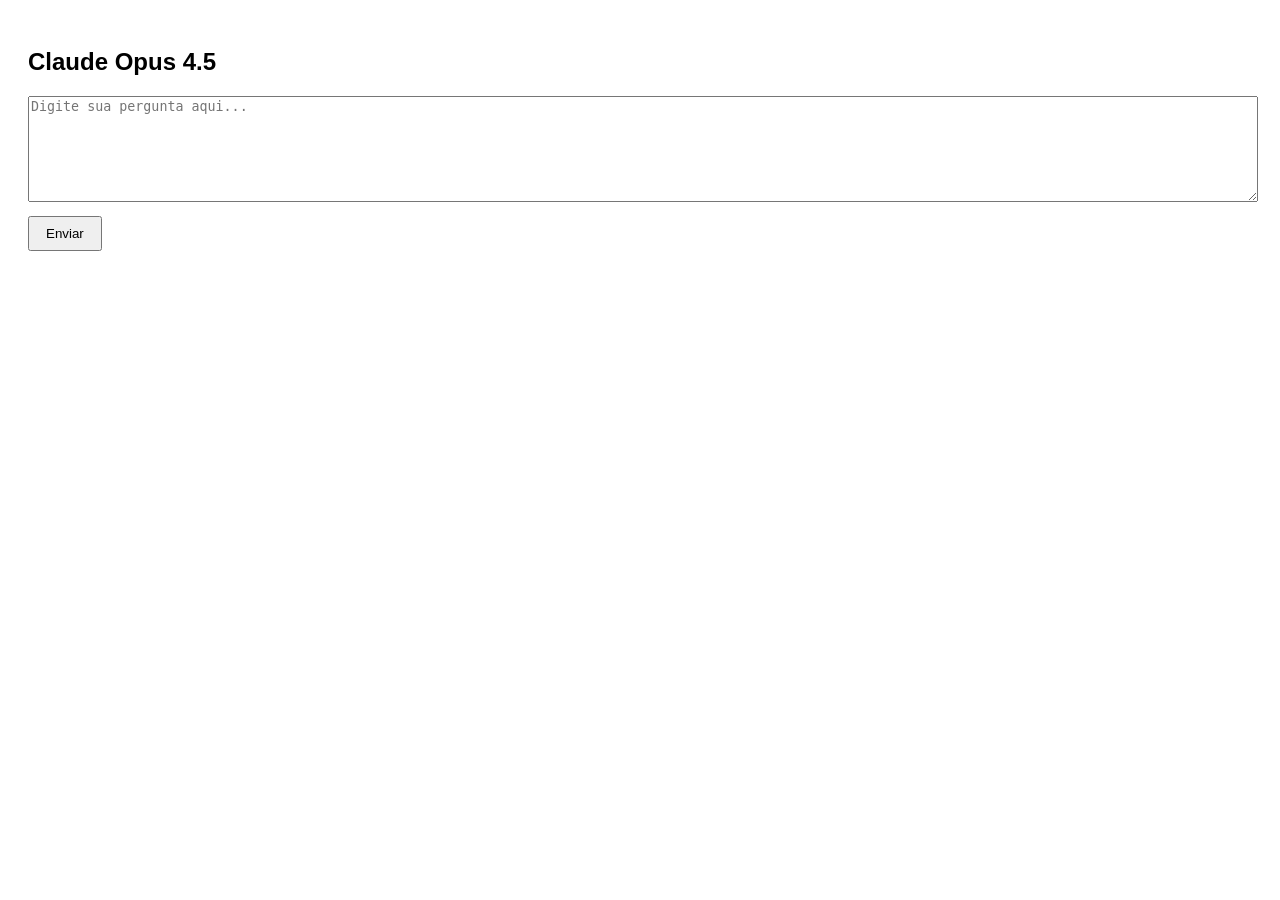
<file: index.html>
<!DOCTYPE html>
<html lang="pt-BR">
<head>
    <meta charset="UTF-8">
    <title>Claude Opus 4.5 - Puter</title>
    <style>
        body { font-family: Arial, sans-serif; padding: 20px; }
        textarea { width: 100%; height: 100px; }
        button { margin-top: 10px; padding: 8px 16px; }
        pre { white-space: pre-wrap; margin-top: 20px; }
    </style>
</head>
<body>

<h2>Claude Opus 4.5</h2>

<textarea id="prompt" placeholder="Digite sua pergunta aqui..."></textarea>
<br>
<button onclick="enviar()">Enviar</button>

<pre id="output"></pre>

<script src="https://js.puter.com/v2/"></script>

<script>
async function enviar() {
    const prompt = document.getElementById("prompt").value.trim();
    const output = document.getElementById("output");

    if (!prompt) {
        output.innerText = "Digite alguma coisa.";
        return;
    }

    output.innerText = "Gerando resposta...";

    try {
        const response = await puter.ai.chat(
            prompt,
            { model: "claude-opus-4-5" }
        );

        output.innerText = response.message.content[0].text;
    } catch (err) {
        console.error(err);
        output.innerText = "Erro ao gerar resposta.";
    }
}
</script>

</body>
</html>
</file>
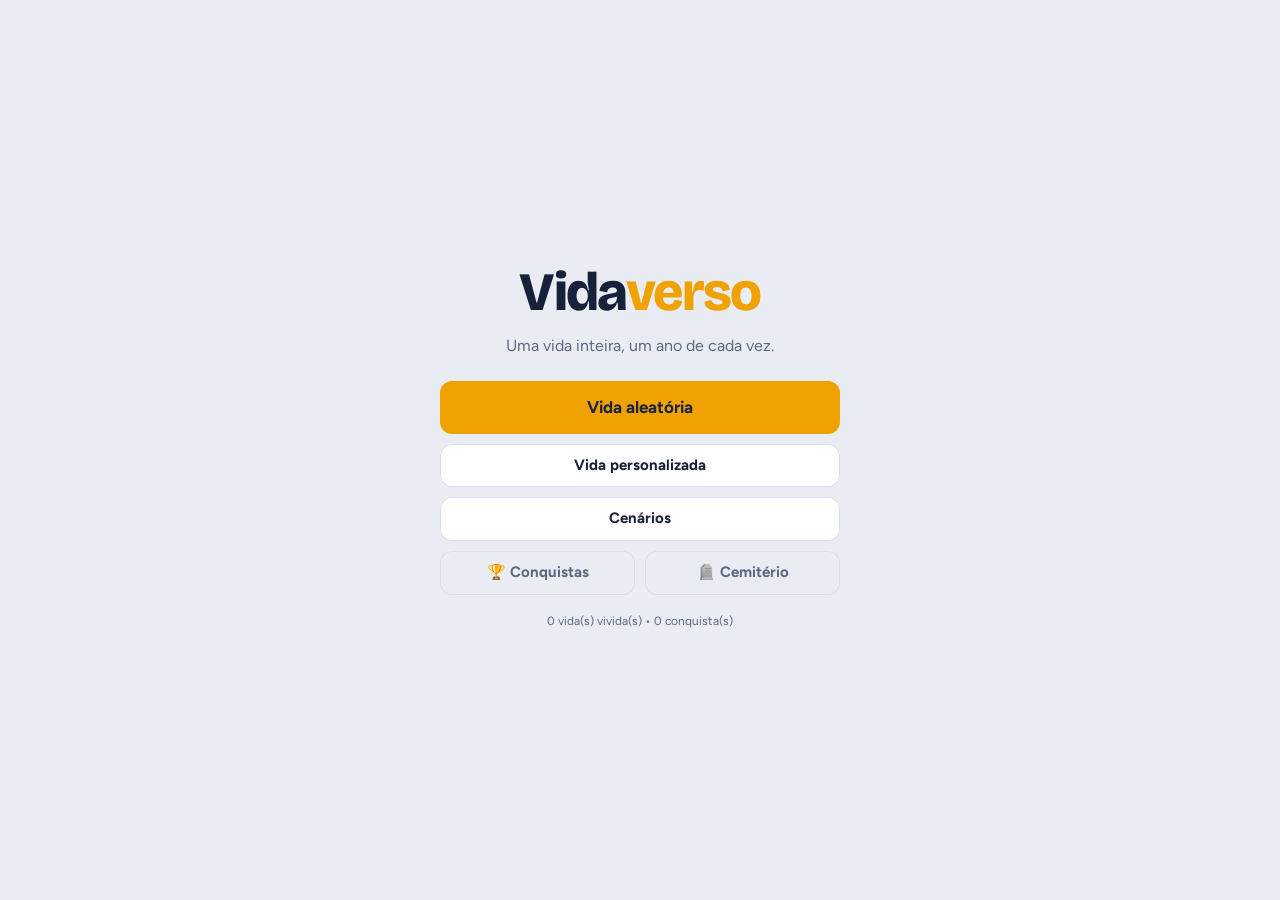
<file: vidaverso/index.html>
<!doctype html>
<html lang="pt-BR">
<head>
<meta charset="utf-8">
<meta name="viewport" content="width=device-width, initial-scale=1, viewport-fit=cover">
<title>Vidaverso</title>
<meta name="claude:viewport-fit-sides" content="cover">
<meta name="description" content="Vidaverso: simulador de vida em texto. Nasça, estude, trabalhe, ame, envelheça e deixe herdeiros.">
<link rel="preconnect" href="https://fonts.googleapis.com">
<link rel="preconnect" href="https://fonts.gstatic.com" crossorigin>
<link rel="stylesheet" href="https://fonts.googleapis.com/css2?family=Bricolage+Grotesque:opsz,wght@12..96,500..800&family=Figtree:wght@400;500;600;700&display=swap">
<link rel="stylesheet" href="css/style.css">
</head>
<body>
<div id="app">
  <header id="top"></header>
  <main id="logwrap" aria-live="polite"><div id="log"></div></main>
  <section id="stats" aria-label="Atributos"></section>
  <nav id="nav" aria-label="Navegação principal">
    <button data-nav="occ" id="nav-occ"><b>💼</b><span>Ocupação</span></button>
    <button data-nav="assets"><b>🏠</b><span>Bens</span></button>
    <button data-nav="age" class="age"><b>+</b>1 ano</button>
    <button data-nav="rel"><b>❤️</b><span>Relações</span></button>
    <button data-nav="act"><b>🎯</b><span>Atividades</span></button>
  </nav>
</div>
<div id="sheets"></div>
<div id="screen"></div>
<div id="dialogs"></div>
<div id="toasts"></div>
<script src="js/util.js"></script>
<script src="js/data.js"></script>
<script src="js/core.js"></script>
<script src="js/health.js"></script>
<script src="js/relations.js"></script>
<script src="js/career.js"></script>
<script src="js/special.js"></script>
<script src="js/supernatural.js"></script>
<script src="js/crime.js"></script>
<script src="js/activities.js"></script>
<script src="js/assets.js"></script>
<script src="js/minigames.js"></script>
<script src="js/events.js"></script>
<script src="js/meta.js"></script>
<script src="js/ui.js"></script>
</body>
</html>
</file>
<file: vidaverso/css/style.css>
/* Vidaverso — coluna única estilo app de celular; registro da vida no centro, atributos e navegação embaixo */
:root {
  --bg: #e9edf3; --card: #ffffff; --card2: #f5f7fa; --ink: #17213a; --muted: #5d6880; --line: #d8dee8;
  --accent: #f0a202; --accent-ink: #1b2440; --good: #2f9e6b; --mid: #8aa83a; --warn: #e08a1e; --bad: #d1495b; --magic: #7a5cc4;
  --shadow: 0 10px 30px rgba(23, 33, 58, .16);
  --f-display: "Bricolage Grotesque", "Segoe UI", system-ui, sans-serif;
  --f-body: "Figtree", "Segoe UI", system-ui, -apple-system, sans-serif;
  color-scheme: light;
}
@media (prefers-color-scheme: dark) {
  :root:not([data-theme="light"]) { --bg: #0e1322; --card: #172036; --card2: #1d2741; --ink: #e8ecf4; --muted: #9aa4ba; --line: #2a3452; --accent: #ffb627; --accent-ink: #141a2c; --good: #43c08a; --mid: #a9c74f; --warn: #f0a04b; --bad: #ef6b7c; --magic: #a48bea; --shadow: 0 10px 30px rgba(0, 0, 0, .5); color-scheme: dark; }
}
:root[data-theme="dark"] { --bg: #0e1322; --card: #172036; --card2: #1d2741; --ink: #e8ecf4; --muted: #9aa4ba; --line: #2a3452; --accent: #ffb627; --accent-ink: #141a2c; --good: #43c08a; --mid: #a9c74f; --warn: #f0a04b; --bad: #ef6b7c; --magic: #a48bea; --shadow: 0 10px 30px rgba(0, 0, 0, .5); color-scheme: dark; }

* { box-sizing: border-box; }
html, body { height: 100%; }
body { margin: 0; background: var(--bg); color: var(--ink); font: 15px/1.45 var(--f-body); -webkit-tap-highlight-color: transparent; overflow: hidden; }
button { font: inherit; color: inherit; }
:focus-visible { outline: 2px solid var(--accent); outline-offset: 2px; }

#app { height: 100%; max-width: 560px; margin: 0 auto; display: grid; grid-template-rows: auto 1fr auto auto; background: var(--bg); }
@media (min-width: 600px) { #app { border-left: 1px solid var(--line); border-right: 1px solid var(--line); } }

/* topo */
#top { display: flex; align-items: center; gap: 10px; padding: 10px max(16px, env(safe-area-inset-right, 0px)) 10px max(16px, env(safe-area-inset-left, 0px)); background: var(--card); border-bottom: 1px solid var(--line); }
#top .av { font-size: 30px; width: 46px; height: 46px; display: grid; place-items: center; background: var(--card2); border-radius: 50%; flex: none; }
#top .who { flex: 1; min-width: 0; display: flex; flex-direction: column; }
#top .who b { font-family: var(--f-display); font-size: 17px; white-space: nowrap; overflow: hidden; text-overflow: ellipsis; }
#top small { color: var(--muted); font-size: 12.5px; white-space: nowrap; overflow: hidden; text-overflow: ellipsis; }
#top .cash { text-align: right; display: flex; flex-direction: column; flex: none; }
#top .cash b { font-variant-numeric: tabular-nums; color: var(--good); font-size: 15px; }
.ib { background: none; border: 0; width: 38px; height: 38px; border-radius: 10px; font-size: 20px; cursor: pointer; flex: none; }
.ib:hover { background: var(--card2); }

/* log */
#logwrap { overflow-y: auto; padding: 12px max(16px, env(safe-area-inset-right, 0px)) 16px max(16px, env(safe-area-inset-left, 0px)); }
#log { display: flex; flex-direction: column; gap: 12px; }
.yr h4 { margin: 0 0 4px; display: inline-flex; align-items: center; gap: 8px; font: 700 13px/1 var(--f-display); letter-spacing: .02em; text-transform: uppercase; }
.yr h4::before { content: ""; width: 8px; height: 8px; border-radius: 50%; background: var(--accent); }
.yr h4 span { color: var(--muted); font-weight: 500; font-family: var(--f-body); letter-spacing: 0; }
.yr p { margin: 3px 0 3px 16px; font-size: 14.5px; }
.yr p.good { color: var(--good); } .yr p.bad { color: var(--bad); } .yr p.magic { color: var(--magic); } .yr p.big { font-weight: 600; }
.yr p.death { color: var(--bad); font-weight: 700; }

/* atributos */
#stats { display: grid; grid-template-columns: 1fr 1fr; gap: 6px 14px; padding: 10px max(16px, env(safe-area-inset-right, 0px)) 8px max(16px, env(safe-area-inset-left, 0px)); background: var(--card); border-top: 1px solid var(--line); }
.stat { display: grid; grid-template-columns: 1fr auto; grid-template-areas: "l v" "b b"; gap: 2px 6px; background: none; border: 0; padding: 2px 0; text-align: left; cursor: pointer; }
.stat span { grid-area: l; font-size: 12.5px; color: var(--muted); }
.stat em { grid-area: v; font-style: normal; font-size: 12.5px; font-variant-numeric: tabular-nums; font-weight: 600; }
.stat .mbar { grid-area: b; }
.mbar { height: 8px; border-radius: 99px; background: var(--card2); overflow: hidden; box-shadow: inset 0 0 0 1px var(--line); }
.mbar i { display: block; height: 100%; border-radius: 99px; background: var(--accent); transition: width .4s; }
.mbar.sm { height: 5px; margin-top: 5px; max-width: 180px; }

/* navegação */
#nav { display: grid; grid-template-columns: repeat(5, 1fr); align-items: end; background: var(--card); border-top: 1px solid var(--line); padding: 6px max(8px, env(safe-area-inset-right, 0px)) calc(8px + env(safe-area-inset-bottom, 0px)) max(8px, env(safe-area-inset-left, 0px)); }
#nav button { background: none; border: 0; display: flex; flex-direction: column; align-items: center; gap: 2px; padding: 6px 2px; border-radius: 12px; cursor: pointer; font-size: 11.5px; color: var(--muted); }
#nav button b { font-size: 22px; line-height: 1; }
#nav button:hover { background: var(--card2); color: var(--ink); }
#nav .age { background: var(--accent); color: var(--accent-ink); font: 800 15px/1.1 var(--f-display); border-radius: 18px; padding: 10px 4px; margin-top: -18px; box-shadow: 0 6px 16px rgba(240, 162, 2, .35); }
#nav .age b { font-size: 26px; }
#nav .age:hover { background: var(--accent); filter: brightness(1.05); color: var(--accent-ink); }
body.busy #nav { pointer-events: none; opacity: .7; }

/* folhas */
#sheets { position: fixed; inset: 0; z-index: 20; display: none; }
#sheets.on { display: block; }
.sheet-bg { position: absolute; inset: 0; background: rgba(10, 14, 26, .45); }
.sheet { position: absolute; left: 50%; bottom: 0; transform: translateX(-50%); width: 100%; max-width: 560px; max-height: 88%; display: flex; flex-direction: column; background: var(--card); border-radius: 20px 20px 0 0; box-shadow: var(--shadow); animation: up .22s ease-out; }
@keyframes up { from { transform: translate(-50%, 40px); opacity: .4; } to { transform: translate(-50%, 0); opacity: 1; } }
.sheet-hd { display: flex; align-items: center; gap: 6px; padding: 10px max(10px, env(safe-area-inset-right, 0px)) 8px max(10px, env(safe-area-inset-left, 0px)); border-bottom: 1px solid var(--line); }
.sheet-hd h2 { flex: 1; margin: 0; text-align: center; font: 700 18px/1.2 var(--f-display); text-wrap: balance; min-width: 0; }
.sheet-body { overflow-y: auto; padding: 8px max(12px, env(safe-area-inset-right, 0px)) calc(20px + env(safe-area-inset-bottom, 0px)) max(12px, env(safe-area-inset-left, 0px)); display: flex; flex-direction: column; gap: 2px; }
.sep { font: 700 11.5px/1 var(--f-display); text-transform: uppercase; letter-spacing: .08em; color: var(--muted); padding: 14px 8px 6px; }
.row { display: flex; align-items: center; gap: 12px; padding: 10px 8px; border: 0; background: none; text-align: left; border-radius: 12px; cursor: pointer; width: 100%; }
.row:hover { background: var(--card2); }
.row .ric { width: 38px; height: 38px; flex: none; display: grid; place-items: center; font-size: 20px; background: var(--card2); border-radius: 11px; }
.row .rtx { flex: 1; min-width: 0; display: flex; flex-direction: column; }
.row .rtx b { font-weight: 600; font-size: 15px; overflow-wrap: anywhere; }
.row .rtx small { color: var(--muted); font-size: 12.5px; overflow-wrap: anywhere; }
.row .chev { color: var(--muted); font-size: 22px; }
.row.dim { opacity: .55; }
.row.danger b { color: var(--bad); }
.npchead { background: var(--card2); border-radius: 14px; padding: 12px 14px; margin: 4px 0 8px; display: flex; flex-direction: column; gap: 6px; }
.npchead .big { font: 700 20px/1.2 var(--f-display); }
.mini { display: grid; grid-template-columns: 120px 1fr auto; align-items: center; gap: 8px; font-size: 12.5px; color: var(--muted); }
.mini em { font-style: normal; font-variant-numeric: tabular-nums; min-width: 24px; text-align: right; }
.muted { color: var(--muted); font-size: 13.5px; margin: 4px 4px; }
.small { font-size: 12px; }
table.fin { width: 100%; border-collapse: collapse; font-size: 13.5px; margin: 4px 0 8px; }
table.fin td { padding: 6px 6px; border-bottom: 1px solid var(--line); vertical-align: top; }
table.fin td:last-child { text-align: right; font-variant-numeric: tabular-nums; font-weight: 600; overflow-wrap: anywhere; }

/* diálogos */
#dialogs { position: fixed; inset: 0; z-index: 40; pointer-events: none; }
.dlg-wrap { position: absolute; inset: 0; background: rgba(10, 14, 26, .5); display: grid; place-items: center; padding: 16px max(16px, env(safe-area-inset-right, 0px)) 16px max(16px, env(safe-area-inset-left, 0px)); pointer-events: auto; animation: fade .15s; }
@keyframes fade { from { opacity: 0; } }
.dlg { background: var(--card); width: 100%; max-width: 420px; max-height: 90%; overflow-y: auto; border-radius: 20px; padding: 20px 18px 16px; box-shadow: var(--shadow); text-align: center; animation: pop .18s ease-out; }
.dlg.wide { max-width: 520px; }
@keyframes pop { from { transform: scale(.94); } }
.dlg-ic { font-size: 40px; line-height: 1; margin-bottom: 6px; }
.dlg h3 { margin: 0 0 6px; font: 700 19px/1.25 var(--f-display); text-wrap: balance; }
.dlg p { margin: 0 0 14px; color: var(--ink); white-space: normal; }
.dlg-btns { display: flex; flex-direction: column; gap: 8px; }
.btn { background: var(--accent); color: var(--accent-ink); border: 0; border-radius: 12px; padding: 11px 14px; font-weight: 700; cursor: pointer; display: flex; flex-direction: column; align-items: center; gap: 1px; }
.btn small { font-weight: 500; font-size: 12px; opacity: .8; }
.btn:hover { filter: brightness(1.05); }
.btn.alt { background: var(--card2); color: var(--ink); box-shadow: inset 0 0 0 1px var(--line); }
.btn.ghost { background: transparent; color: var(--muted); box-shadow: inset 0 0 0 1px var(--line); }
.btn.dis { opacity: .5; cursor: not-allowed; }
.btn.big { font-size: 17px; padding: 14px; }
.dlg .btn { background: var(--card2); color: var(--ink); box-shadow: inset 0 0 0 1px var(--line); font-weight: 600; }
.dlg .btn:only-child, .dlg form .btn[type=submit], .dlg .mgbtns .btn:not(.alt) { background: var(--accent); color: var(--accent-ink); box-shadow: none; }
.dlg .mgbtns .btn.alt { background: var(--card2); color: var(--ink); box-shadow: inset 0 0 0 1px var(--line); }
.dlg .dlg-btns .btn:hover { box-shadow: inset 0 0 0 2px var(--accent); }
.dlg .btn.ghost { background: transparent; color: var(--muted); }
.fld { display: flex; flex-direction: column; gap: 4px; text-align: left; margin-bottom: 10px; font-size: 13px; color: var(--muted); }
.fld input, .fld select { font: inherit; color: var(--ink); background: var(--card2); border: 1px solid var(--line); border-radius: 10px; padding: 10px; width: 100%; }
.fld input[type=range] { padding: 0; accent-color: var(--accent); }

/* toasts */
#toasts { position: fixed; top: calc(12px + env(safe-area-inset-top, 0px)); left: 50%; transform: translateX(-50%); z-index: 60; display: flex; flex-direction: column; gap: 6px; pointer-events: none; width: min(92%, 420px); }
.toast { background: var(--ink); color: var(--bg); padding: 10px 14px; border-radius: 12px; font-weight: 600; font-size: 14px; box-shadow: var(--shadow); transition: opacity .5s, transform .5s; text-align: center; }
.toast.out { opacity: 0; transform: translateY(-8px); }

/* telas inicial e de morte */
#screen { position: fixed; inset: 0; z-index: 30; background: var(--bg); display: none; overflow-y: auto; }
#screen.on { display: block; }
.start { max-width: 440px; margin: 0 auto; min-height: 100%; display: flex; flex-direction: column; justify-content: center; gap: 14px; padding: 32px max(20px, env(safe-area-inset-right, 0px)) 32px max(20px, env(safe-area-inset-left, 0px)); text-align: center; }
.logo { font: 800 54px/1 var(--f-display); letter-spacing: -.03em; }
.logo span { color: var(--accent); }
.tag { margin: 0; color: var(--muted); font-size: 16px; }
.startbtns { display: flex; flex-direction: column; gap: 10px; margin-top: 10px; }
.startbtns .btn:not(.big):not(.ghost) { background: var(--card); color: var(--ink); box-shadow: inset 0 0 0 1px var(--line); }
.row2 { display: grid; grid-template-columns: 1fr 1fr; gap: 10px; }
.death .tomb { font-size: 64px; }
.death h2 { margin: 0; font: 800 28px/1.1 var(--f-display); }
.death p { margin: 0; }
.ribbon { display: flex; align-items: center; gap: 12px; text-align: left; background: var(--card); border-radius: 16px; padding: 12px 16px; box-shadow: inset 0 0 0 2px var(--accent); }
.ribbon span { font-size: 36px; }
.ribbon b { font: 700 18px/1.2 var(--f-display); display: block; }
.ribbon small { color: var(--muted); }
.floatback { position: fixed; bottom: calc(96px + env(safe-area-inset-bottom, 0px)); left: 50%; transform: translateX(-50%); z-index: 25; box-shadow: var(--shadow); }

/* minijogos */
.mg { display: flex; flex-direction: column; gap: 10px; align-items: stretch; }
.mgmsg { font-weight: 700; min-height: 1.4em; }
.mgbtns { display: flex; gap: 8px; justify-content: center; flex-wrap: wrap; }
.mgbtns.col { flex-direction: column; }
.hand { display: flex; gap: 6px; justify-content: center; flex-wrap: wrap; }
.card { display: inline-grid; place-items: center; width: 46px; height: 64px; background: #fff; color: #17213a; border-radius: 8px; font-weight: 800; box-shadow: 0 2px 6px rgba(0, 0, 0, .2); border: 1px solid #d8dee8; }
.card.red { color: #d1495b; }
.card.back { background: repeating-linear-gradient(45deg, var(--accent), var(--accent) 6px, var(--accent-ink) 6px, var(--accent-ink) 12px); color: transparent; }
.wheel { width: 120px; height: 120px; margin: 0 auto; border-radius: 50%; display: grid; place-items: center; font: 800 42px/1 var(--f-display); background: var(--card2); box-shadow: inset 0 0 0 6px var(--accent); }
.wheel.red { background: #d1495b; color: #fff; } .wheel.black { background: #17213a; color: #fff; } .wheel.green { background: #2f9e6b; color: #fff; }
.reels { display: flex; justify-content: center; gap: 8px; font-size: 44px; }
.reels span { background: var(--card2); border-radius: 12px; padding: 6px 10px; box-shadow: inset 0 0 0 1px var(--line); }
.track { display: flex; flex-direction: column; gap: 6px; }
.lane { display: grid; grid-template-columns: 86px 1fr; align-items: center; gap: 6px; font-size: 12px; text-align: left; }
.lane.mine .lname { color: var(--accent); font-weight: 800; }
.lbar { position: relative; height: 26px; background: var(--card2); border-radius: 8px; box-shadow: inset 0 0 0 1px var(--line); }
.lbar i { position: absolute; top: 1px; font-style: normal; font-size: 20px; transform: scaleX(-1); transition: left .12s linear; }
.rooms { display: grid; grid-template-columns: repeat(3, 1fr); gap: 8px; }
.room { display: flex; flex-direction: column; align-items: center; gap: 2px; padding: 12px 4px; font-size: 28px; border: 0; border-radius: 12px; background: var(--card2); box-shadow: inset 0 0 0 1px var(--line); cursor: pointer; }
.room small { font-size: 11px; color: var(--muted); }
.room.open { opacity: .75; }
.term { background: #0b1020; color: #7CFFB2; border-radius: 12px; padding: 12px; font-family: ui-monospace, "SFMono-Regular", Menlo, monospace; text-align: left; }
.term p, .term .muted { color: #7CFFB2; margin: 0; }
.term .mgmsg { text-align: center; }
.hrow { display: flex; gap: 10px; align-items: center; } .hrow code { font-size: 18px; letter-spacing: .3em; }
.keys { display: grid; grid-template-columns: repeat(4, 1fr); gap: 6px; }
.key { background: #18213d; color: #7CFFB2; border: 1px solid #2c3a66; border-radius: 8px; padding: 10px; font-weight: 800; cursor: pointer; }
.key.ok { background: #1f5f3f; }
.maze { display: grid; gap: 0; margin: 0 auto; width: min(100%, 340px); aspect-ratio: 1; max-width: 100%; background: var(--card2); }
.cell { border: 0 solid var(--ink); display: grid; place-items: center; font-size: clamp(12px, 4vw, 20px); aspect-ratio: 1; }
.pad { display: flex; flex-direction: column; align-items: center; gap: 4px; }
.pad button { font-size: 22px; width: 52px; height: 44px; border-radius: 10px; border: 0; background: var(--card2); box-shadow: inset 0 0 0 1px var(--line); cursor: pointer; margin: 0 2px; }
.fishbar { position: relative; height: 44px; background: linear-gradient(var(--card2), var(--card2)); border-radius: 12px; box-shadow: inset 0 0 0 1px var(--line); overflow: hidden; }
.fishbar .zone { position: absolute; top: 0; bottom: 0; background: color-mix(in srgb, var(--good) 40%, transparent); }
.fishbar .fish { position: absolute; top: 6px; font-size: 26px; }
.fighters { display: grid; grid-template-columns: 1fr 1fr; gap: 12px; text-align: left; font-size: 13px; }
.fighters b { display: block; overflow: hidden; text-overflow: ellipsis; white-space: nowrap; }
.mbar.hp i { background: var(--bad); }

@media (prefers-reduced-motion: reduce) { *, *::before, *::after { animation: none !important; transition: none !important; scroll-behavior: auto !important; } }
</file>
